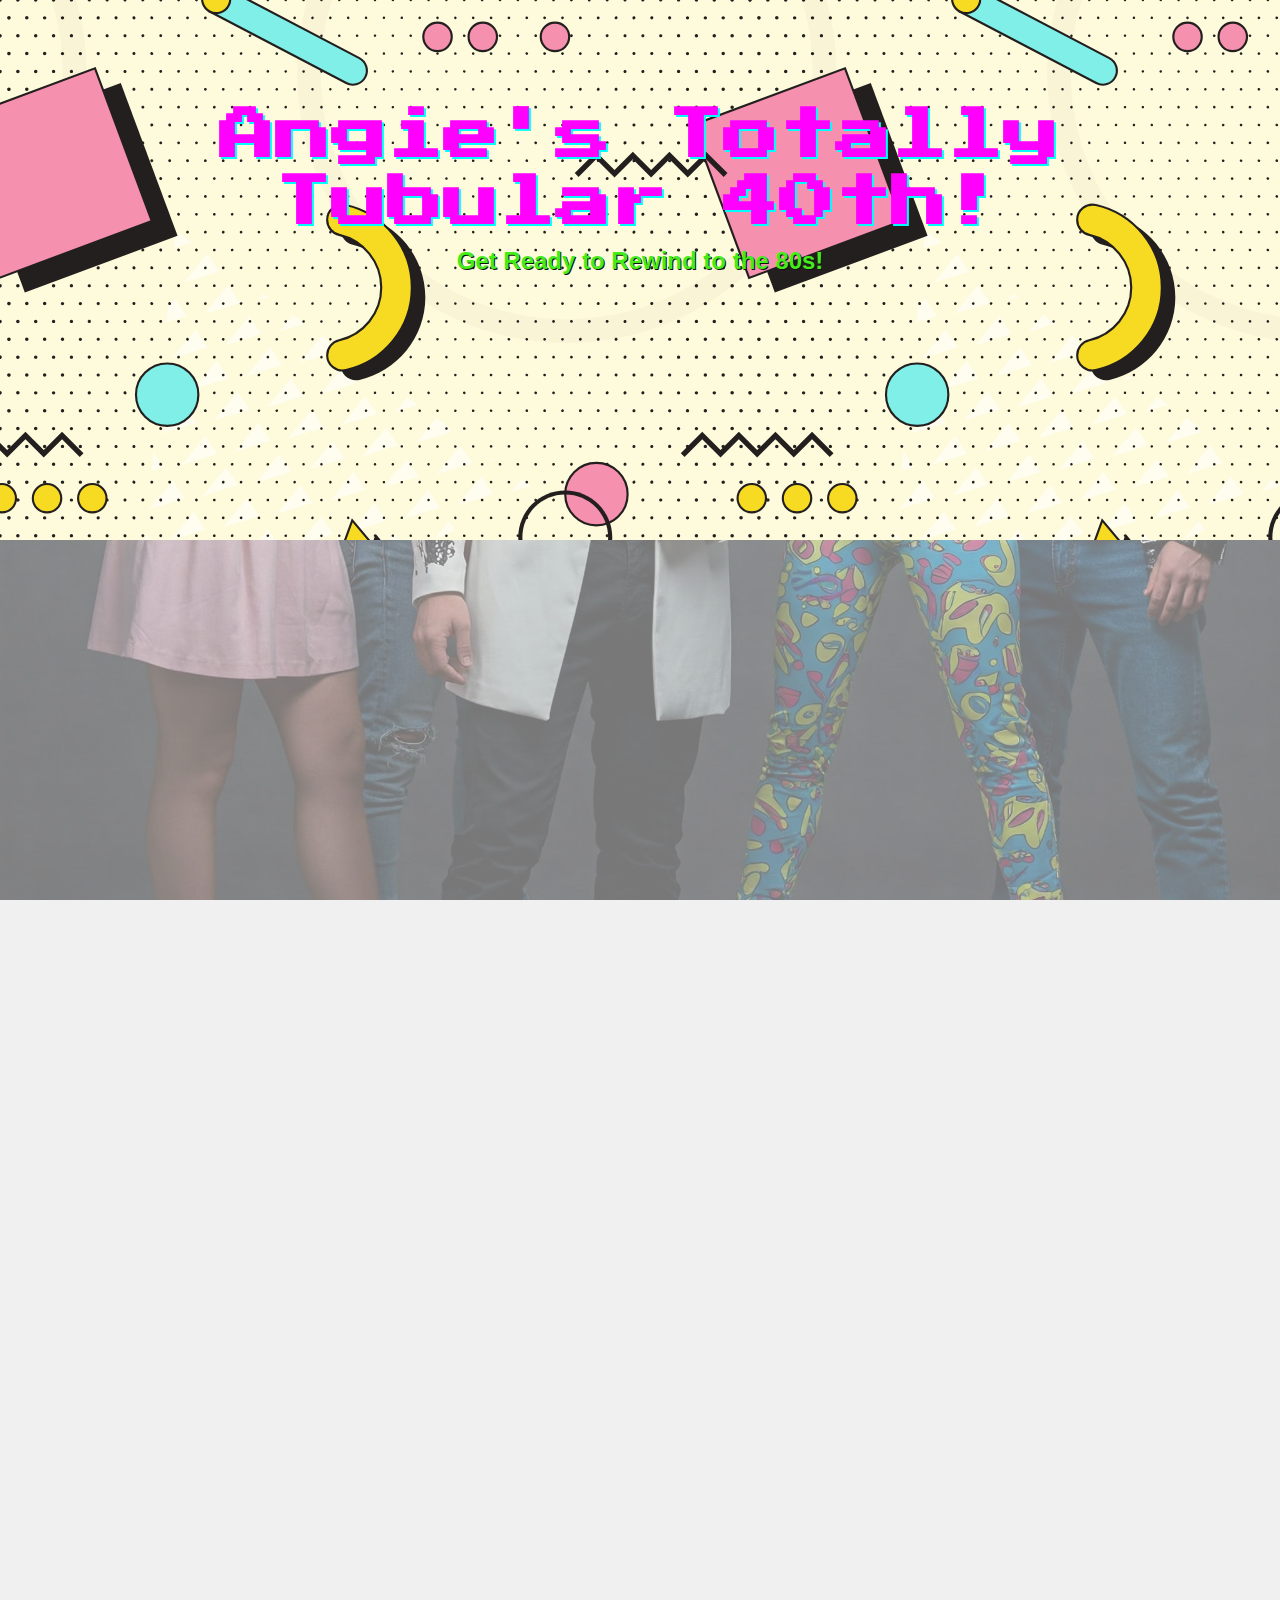
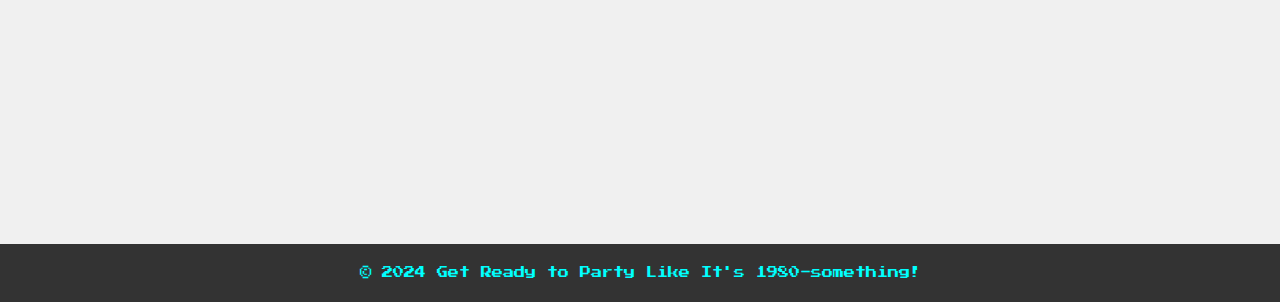
<file: docs/index.html>
<!DOCTYPE html>
<html lang="en">
<head>
    <meta charset="UTF-8">
    <meta name="viewport" content="width=device-width, initial-scale=1.0">
    <title>Angie's Awesome 80s Bash!</title>
    <link href="https://fonts.googleapis.com/css2?family=Press+Start+2P&display=swap" rel="stylesheet">
    <link rel="stylesheet" href="css/style.css">
</head>
<body>
    <div class="carousel-container">
        <img src="img/80s_bg2.jpg" alt="80s Background Details" class="carousel-image">
        <img src="img/80s_bg3.jpg" alt="80s Background Dress Code" class="carousel-image">
        <img src="img/80s_bg4.jpg" alt="80s Background Dress Code" class="carousel-image">
        <img src="img/Gemini_Generated_Image_niv4bwniv4bwniv4%20(1).jpeg" alt="80s Background Dress Code" class="carousel-image">
        <img src="img/80s_bg6.jpg" alt="80s Background Dress Code" class="carousel-image">
        <img src="img/80s_bg7.jpg" alt="80s Background Dress Code" class="carousel-image">
        <img src="img/80s_bg8.jpg" alt="80s Background Dress Code" class="carousel-image">
        <img src="img/Gemini_Generated_Image_phal9fphal9fphal%20(1).jpeg" alt="80s Background Dress Code" class="carousel-image">
        <img src="img/80s_bg10.jpg" alt="80s Background Dress Code" class="carousel-image">
        <img src="img/80s_bg1.jpg" alt="80s Background Hero" class="carousel-image">
    </div>

    <header class="hero-section" style="background-image: url('img/memphis_bg.png');">
        <div class="hero-text animated-element">
            <h1>Angie's Totally Tubular 40th!</h1>
            <h2>Get Ready to Rewind to the 80s!</h2>
        </div>
        <iframe src="https://www.youtube.com/embed/pIgZ7gMze7A?si=WfrhItrTqmVzyBpw&autoplay=1" title="YouTube video player" frameborder="0" allow="accelerometer; autoplay; clipboard-write; encrypted-media; gyroscope; picture-in-picture; web-share" referrerpolicy="strict-origin-when-cross-origin" allowfullscreen></iframe>
    </header>

    <main>
        <section class="info-section animated-element" id="details" >
            <h2>Party Deets!</h2>
            <p><strong>Date:</strong> Saturday, September 6th, 2025</p>
            <p><strong>Time:</strong> 3pm 'til late. No kids after 8pm.</p>
            <p><strong>Venue:</strong> 44 Smarts rd, Barrengarry. Take the driveway to the right when you arrive. Park where indicated only</p>
        </section>

        <section class="info-section animated-element" id="dress-code">
            <h2>Dress Code: 80s MAX!</h2>
            <p>It was the decade for subcultures! Think mullets, leg warmers, neon, big hair, acid wash, Members Only jackets, shoulder pads... you get the picture! Best costume wins a rad prize!</p>
            <h3>NO EFFORT?</h3>
            <h3>NO ENTRY!</h3>
        </section>

        <section class="info-section animated-element" id="rsvp">
            <h2>RSVP</h2>
            <p><a href="https://forms.gle/Xfxv4oujKniFWL956#">Let us know</a> if you can make it by August 25th! Family & Friends welcome! </p>
        </section>

        <section class="info-section animated-element" id="food">
            <h2>Food & drinks</h2>
            <p>There will be some food. Let us know dietaries and RSVP <a href="https://forms.gle/Xfxv4oujKniFWL956#">HERE</a></p>
            <p>There will be a cocktail bar to purchase bodacious drinks! Otherwise BYO your drinks of choice.</p>
        </section>

        <section class="info-section animated-element" id="accomodation">
          <h2>Camping</h2>
          <p>You are welcome to camp on our land for the weekend or as long as you like. Fill out the form <a href="https://forms.gle/Xfxv4oujKniFWL956#">HERE</a> to let us know what you need to have a comfy stay</p>
        </section>

<section class="info-section animated-element" id="Families">
          <h2>Families</h2>
          <p>Kids are most welcome to come and dance and party with us until 8pm!</p>
          <p>Jasper & Henry will be there breakdancing with us all! However, after the entertainment finishes, at around 8pm we’ll turn the music up and dance the night away.</p>
          <p>We want everyone to be able to relax and party, so if you’ll have kids with you and would want to join in for a communal nanny service to take the kids in the house, until you're ready to leave. Let us know on the <a href="https://forms.gle/Xfxv4oujKniFWL956#">RSVP form</a></p>
        </section>

        
        <section class="info-section animated-element" id="lodging">
          <h2>Lodging</h2>
          <p> If you’re coming to KV for the weekend. We recommend these places:</p>
          <ul>
            <li><a href="https://glenmack.com.au/" target="_blank">Glenmack caravan park</a> - simple cabins</li>
            <li><a href="https://holidayhaven.com.au/kangaroo-valley/" target="_blank">Holiday Haven</a> - camping with facilities + cabins</li>
            <li><a href="https://wildes.com.au/" target="_blank">Wildes Motel</a> - fancy motel in town</li>
            <li><a href="https://www.kangaroovalleygetaways.com.au/" target="_blank">Kangaroo Valley Getaways</a> - houses/cabins to rent</li>
            <li><a href="https://kangaroovalleyescapes.com/" target="_blank">Kangaroo Valley Escapes</a> - fancy & mid level houses </li>
            <li><a href="https://www.supercallaprivateproperties.com.au/" target="_blank">Supercalla Properties</a> - large fancy houses</li>
          </ul>
        </section>

        <section class="info-section animated-element" id="transportation">
          <h3>Travel</h3>
          <p>Please carpool wherever possible. Or call <a href="tel:+61402573886">KVPlanB - 0402573886</a> for a ride. </p>
        </section>  


        <section class="animated-element" id="pacman-animation-section" style="margin-top: 2em; margin-bottom: 2em;">
            <svg xmlns="http://www.w3.org/2000/svg"
                 viewBox="0 0 500 100"
                 preserveAspectRatio="xMidYMid meet"
                 style="display: block; width: 100%; max-width: 500px; margin: 0 auto;">
              <title>Pac-Man Animation (Looping)</title>
              <desc>An animation of Pac-Man moving from left to right, eating dots, and looping. Pac-Man is yellow with a chomping mouth. The dots are white and disappear as Pac-Man eats them, then reappear for each loop. The background is black.</desc>

              <!-- Background -->
              <rect width="100%" height="100%" fill="#000000"/>

              <!-- Dots -->
              <g id="dots-group">
                <!-- Dot 1 (Eaten at ~0.45s) -->
                <circle cx="70" cy="50" r="3" fill="white">
                  <animate attributeName="r" values="3;3;0;3" keyTimes="0;0.09;0.11;1" dur="5s" repeatCount="indefinite" />
                </circle>
                <!-- Dot 2 (Eaten at ~0.91s) -->
                <circle cx="110" cy="50" r="3" fill="white">
                  <animate attributeName="r" values="3;3;0;3" keyTimes="0;0.182;0.202;1" dur="5s" repeatCount="indefinite" />
                </circle>
                <!-- Dot 3 (Eaten at ~1.36s) -->
                <circle cx="150" cy="50" r="3" fill="white">
                  <animate attributeName="r" values="3;3;0;3" keyTimes="0;0.272;0.292;1" dur="5s" repeatCount="indefinite" />
                </circle>
                <!-- Dot 4 (Eaten at ~1.82s) -->
                <circle cx="190" cy="50" r="3" fill="white">
                  <animate attributeName="r" values="3;3;0;3" keyTimes="0;0.364;0.384;1" dur="5s" repeatCount="indefinite" />
                </circle>
                <!-- Dot 5 (Eaten at ~2.27s) -->
                <circle cx="230" cy="50" r="3" fill="white">
                  <animate attributeName="r" values="3;3;0;3" keyTimes="0;0.454;0.474;1" dur="5s" repeatCount="indefinite" />
                </circle>
                <!-- Dot 6 (Eaten at ~2.73s) -->
                <circle cx="270" cy="50" r="3" fill="white">
                  <animate attributeName="r" values="3;3;0;3" keyTimes="0;0.546;0.566;1" dur="5s" repeatCount="indefinite" />
                </circle>
                <!-- Dot 7 (Eaten at ~3.18s) -->
                <circle cx="310" cy="50" r="3" fill="white">
                  <animate attributeName="r" values="3;3;0;3" keyTimes="0;0.636;0.656;1" dur="5s" repeatCount="indefinite" />
                </circle>
                <!-- Dot 8 (Eaten at ~3.64s) -->
                <circle cx="350" cy="50" r="3" fill="white">
                  <animate attributeName="r" values="3;3;0;3" keyTimes="0;0.728;0.748;1" dur="5s" repeatCount="indefinite" />
                </circle>
                <!-- Dot 9 (Eaten at ~4.09s) -->
                <circle cx="390" cy="50" r="3" fill="white">
                  <animate attributeName="r" values="3;3;0;3" keyTimes="0;0.818;0.838;1" dur="5s" repeatCount="indefinite" />
                </circle>
                <!-- Dot 10 (Eaten at ~4.55s) -->
                <circle cx="430" cy="50" r="3" fill="white">
                  <animate attributeName="r" values="3;3;0;3" keyTimes="0;0.91;0.93;1" dur="5s" repeatCount="indefinite" />
                </circle>
              </g>

              <!-- Pac-Man -->
              <g id="pacman-group">
                <animateTransform
                    attributeName="transform"
                    type="translate"
                    from="30 50"
                    to="470 50"
                    dur="5s"
                    repeatCount="indefinite"
                    id="pacmanMoveAnim"/>

                <path id="pacman-body" fill="yellow" stroke="black" stroke-width="0.5"
                      d="M 0,0 L 19.92,-1.74 A 20,20 0 1 0 19.92,1.74 Z">
                  <animate attributeName="d"
                           values="M 0,0 L 16.38,-11.47 A 20,20 0 1 0 16.38,11.47 Z;
                                   M 0,0 L 19.92,-1.74 A 20,20 0 1 0 19.92,1.74 Z;
                                   M 0,0 L 16.38,-11.47 A 20,20 0 1 0 16.38,11.47 Z"
                           dur="0.4s"
                           repeatCount="indefinite" />
                </path>
              </g>
            </svg>
        </section>
    </main>

    <footer>
        <p>&copy; 2024 Get Ready to Party Like It's 1980-something!</p>
    </footer>

    <script src="js/script.js"></script>
</body>
</html>
</file>
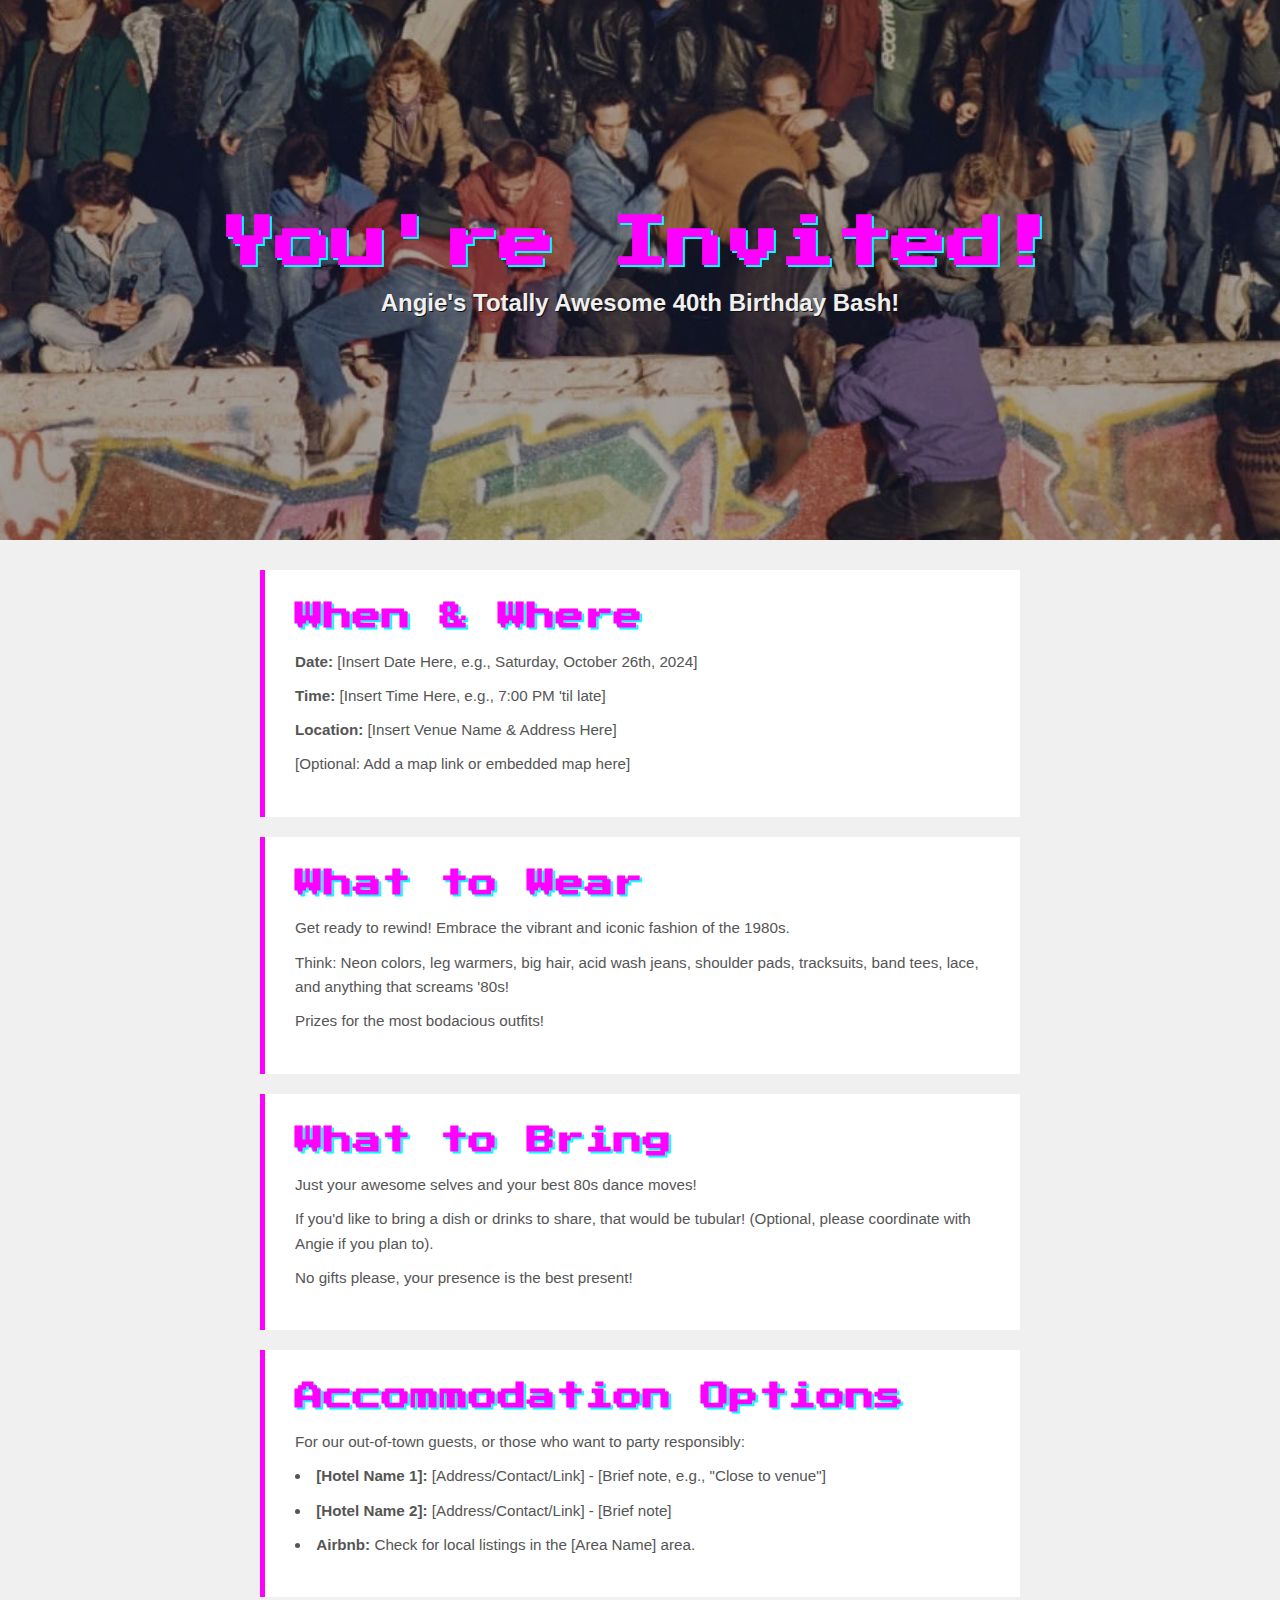
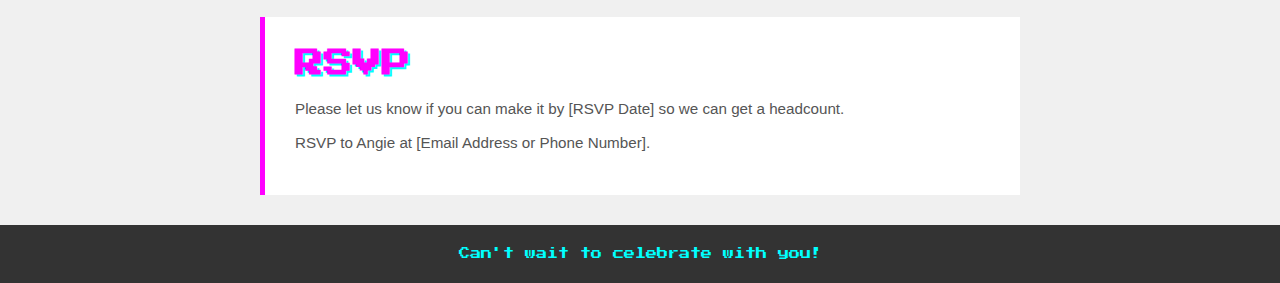
<file: site/index.html>
<!DOCTYPE html>
<html lang="en">
<head>
    <meta charset="UTF-8">
    <meta name="viewport" content="width=device-width, initial-scale=1.0">
    <title>Angie's 40th Birthday Bash!</title>
    <link rel="stylesheet" href="css/style.css">
    <!-- 80s inspired font from Google Fonts -->
    <link href="https://fonts.googleapis.com/css2?family=Press+Start+2P&display=swap" rel="stylesheet">
</head>
<body>
    <header class="hero-section">
        <div class="carousel-container">
            <!-- Replace with your actual 80s images in the img/ folder -->
            <img src="img/placeholder-80s-1.jpg" alt="80s theme image 1" class="carousel-image">
            <img src="img/placeholder-80s-2.jpg" alt="80s theme image 2" class="carousel-image">
            <img src="img/placeholder-80s-3.jpg" alt="80s theme image 3" class="carousel-image">
            <!-- Add more images as needed -->
        </div>
        <div class="hero-text">
            <h1>You're Invited!</h1>
            <h2>Angie's Totally Awesome 40th Birthday Bash!</h2>
        </div>
    </header>

    <main>
        <section id="when-where" class="info-section">
            <h2>When & Where</h2>
            <p><strong>Date:</strong> [Insert Date Here, e.g., Saturday, October 26th, 2024]</p>
            <p><strong>Time:</strong> [Insert Time Here, e.g., 7:00 PM 'til late]</p>
            <p><strong>Location:</strong> [Insert Venue Name & Address Here]</p>
            <p>[Optional: Add a map link or embedded map here]</p>
        </section>

        <section id="dress-code" class="info-section">
            <h2>What to Wear</h2>
            <p>Get ready to rewind! Embrace the vibrant and iconic fashion of the 1980s.</p>
            <p>Think: Neon colors, leg warmers, big hair, acid wash jeans, shoulder pads, tracksuits, band tees, lace, and anything that screams '80s!</p>
            <p>Prizes for the most bodacious outfits!</p>
        </section>

        <section id="what-to-bring" class="info-section">
            <h2>What to Bring</h2>
            <p>Just your awesome selves and your best 80s dance moves!</p>
            <p>If you'd like to bring a dish or drinks to share, that would be tubular! (Optional, please coordinate with Angie if you plan to).</p>
            <p>No gifts please, your presence is the best present!</p>
        </section>

        <section id="accommodation" class="info-section">
            <h2>Accommodation Options</h2>
            <p>For our out-of-town guests, or those who want to party responsibly:</p>
            <ul>
                <li><strong>[Hotel Name 1]:</strong> [Address/Contact/Link] - [Brief note, e.g., "Close to venue"]</li>
                <li><strong>[Hotel Name 2]:</strong> [Address/Contact/Link] - [Brief note]</li>
                <li><strong>Airbnb:</strong> Check for local listings in the [Area Name] area.</li>
            </ul>
        </section>

        <section id="rsvp" class="info-section">
            <h2>RSVP</h2>
            <p>Please let us know if you can make it by [RSVP Date] so we can get a headcount.</p>
            <p>RSVP to Angie at [Email Address or Phone Number].</p>
        </section>
    </main>

    <footer>
        <p>Can't wait to celebrate with you!</p>
    </footer>

    <script src="js/script.js"></script>
</body>
</html>
</file>
<file: docs/css/style.css>
/* Basic Reset */
* {
    margin: 0;
    padding: 0;
    box-sizing: border-box;
}

body {
    font-family: 'Arial', sans-serif; /* Fallback font */
    line-height: 1.6;
    color: #333;
    background-color: #f0f0f0; /* Light background for contrast */
    /* Consider an 80s pattern or a subtle gradient later */
    
}

/* 80s Font - Apply to specific elements or globally */
h1, h2, h3 {
    font-family: 'Press Start 2P', cursive; /* 80s pixel font */
    color: #FF00FF; /* Magenta - very 80s */
    text-shadow: 2px 2px #00FFFF; /* Cyan shadow - also very 80s */
    margin-bottom: 0.5em;
    line-height: 1.2;
}

h1 {
    font-size: 1.8rem; /* Adjust for mobile */
}

h2 {
    font-size: 1.4rem; /* Adjust for mobile */
}

/* Header & Hero Section */
.hero-section {
    min-height: 60vh; /* Ensure it's tall enough on mobile */
    display: flex;
    flex-direction: column;
    justify-content: center;
    align-items: center;
    text-align: center;
    color: white;
    padding: 20px;
    position: relative; /* To ensure hero-text z-index works correctly */
    z-index: 1; /* To be above the fixed carousel if needed, works with hero-text z-index */
}

.carousel-container {
    position: fixed; /* Fixed to viewport */
    top: 0;
    left: 0;
    width: 100vw; /* Full viewport width */
    height: 100vh; /* Full viewport height */
    z-index: -1;  /* Behind all page content */
    opacity:0.5;
}

.carousel-image {
    width: 100%;
    height: 100%;
    object-fit: cover; /* Cover the area, might crop */
    position: absolute;
    top: 0;
    left: 0;
    opacity: 0;
    transition: opacity 1s ease-in-out;
}

.carousel-image.active {
    opacity: 1; /* Full opacity for background image */
}

.hero-text {
    position: relative; /* Ensure text is above carousel overlay */
    z-index: 2;
}

.hero-text h1 {
    font-size: 2.8rem; /* Larger for hero */
    margin-bottom: 0.2em;
}
.hero-text h2 {
    font-size: 1.4rem;
    font-family: 'Arial', sans-serif; /* More readable for subtitle */
    text-shadow: 1px 1px #111;
    color: #44ec1a;;
}

/* Ensure main content is stacked correctly above the fixed carousel */
main {
    position: relative; /* Establishes a stacking context */
    z-index: 1;       /* Places it on the same level as .hero-section.
                         Since main comes after hero-section in the DOM,
                         it will render on top, allowing .info-section
                         to appear above the fixed carousel. */
}

/* Info Sections */
.info-section {
    padding: 20px 15px;
    margin-top: 30vh;
    margin-bottom: 70vh;
    margin-left:1em;
    margin-right:1em;
    background-color: #fff; /* White cards for content */
    border-left: 5px solid #FF00FF; /* 80s accent color */
    /* background-image: url(../img/memphis_bg.png); */
}

.info-section h2 {
    margin-bottom: 15px;
}

.info-section p, .info-section li {
    margin-bottom: 10px;
    font-size: 0.95rem;
    color: #555;
}

.info-section ul {
    list-style-position: inside;
    padding-left: 0;
}

/* Footer */
footer {
    text-align: center;
    padding: 20px;
    background-color: #333;
    color: #00FFFF; /* Cyan text on dark background */
    font-family: 'Press Start 2P', cursive;
    font-size: 0.7rem;
}

/* Desktop and larger screens - Example */
@media (min-width: 768px) {
    h1 { font-size: 2.5rem; }
    h2 { font-size: 1.8rem; }
    .hero-text h1 { font-size: 3.5rem; }
    .hero-text h2 { font-size: 1.5rem; }

    main {
        max-width: 800px;
        margin: 30px auto;
        padding: 0 20px;
        display: grid; /* Example: use grid for layout on larger screens */
        grid-template-columns: 1fr;
        gap: 20px;
    }

    .info-section {
        padding: 30px;
    }
}

/* For scroll-driven animations (see js/script.js) */
.animated-element {
    opacity: 0;
    transform: translateY(30px);
    transition: opacity 0.6s ease-out, transform 0.6s ease-out;
}

.animated-element.in-view {
    opacity: 1;
    transform: translateY(0);
}
</file>
<file: site/css/style.css>
/* Basic Reset */
* {
    margin: 0;
    padding: 0;
    box-sizing: border-box;
}

body {
    font-family: 'Arial', sans-serif; /* Fallback font */
    line-height: 1.6;
    color: #333;
    background-color: #f0f0f0; /* Light background for contrast */
    /* Consider an 80s pattern or a subtle gradient later */
}

/* 80s Font - Apply to specific elements or globally */
h1, h2, h3 {
    font-family: 'Press Start 2P', cursive; /* 80s pixel font */
    color: #FF00FF; /* Magenta - very 80s */
    text-shadow: 2px 2px #00FFFF; /* Cyan shadow - also very 80s */
    margin-bottom: 0.5em;
    line-height: 1.2;
}

h1 {
    font-size: 1.8rem; /* Adjust for mobile */
}

h2 {
    font-size: 1.4rem; /* Adjust for mobile */
}

/* Header & Hero Section */
.hero-section {
    position: relative;
    min-height: 60vh; /* Ensure it's tall enough on mobile */
    display: flex;
    flex-direction: column;
    justify-content: center;
    align-items: center;
    text-align: center;
    color: white;
    overflow: hidden; /* For carousel images */
    padding: 20px;
    background-color: #222; /* Fallback if images don't load */
}

.carousel-container {
    position: absolute;
    top: 0;
    left: 0;
    width: 100%;
    height: 100%;
    z-index: 1; /* Behind the text */
}

.carousel-image {
    width: 100%;
    height: 100%;
    object-fit: cover; /* Cover the area, might crop */
    position: absolute;
    top: 0;
    left: 0;
    opacity: 0;
    transition: opacity 1s ease-in-out;
}

.carousel-image.active {
    opacity: 0.6; /* Slight dim for text readability over image */
}

.hero-text {
    position: relative; /* Ensure text is above carousel overlay */
    z-index: 2;
}

.hero-text h1 {
    font-size: 2.2rem; /* Larger for hero */
    margin-bottom: 0.2em;
}
.hero-text h2 {
    font-size: 1.1rem;
    font-family: 'Arial', sans-serif; /* More readable for subtitle */
    text-shadow: 1px 1px #111;
    color: #f0f0f0;
}


/* Info Sections */
.info-section {
    padding: 20px 15px;
    margin-bottom: 10px;
    background-color: #fff; /* White cards for content */
    border-left: 5px solid #FF00FF; /* 80s accent color */
}

.info-section h2 {
    margin-bottom: 15px;
}

.info-section p, .info-section li {
    margin-bottom: 10px;
    font-size: 0.95rem;
    color: #555;
}

.info-section ul {
    list-style-position: inside;
    padding-left: 0;
}

/* Footer */
footer {
    text-align: center;
    padding: 20px;
    background-color: #333;
    color: #00FFFF; /* Cyan text on dark background */
    font-family: 'Press Start 2P', cursive;
    font-size: 0.7rem;
}

/* Desktop and larger screens - Example */
@media (min-width: 768px) {
    h1 { font-size: 2.5rem; }
    h2 { font-size: 1.8rem; }
    .hero-text h1 { font-size: 3.5rem; }
    .hero-text h2 { font-size: 1.5rem; }

    main {
        max-width: 800px;
        margin: 30px auto;
        padding: 0 20px;
        display: grid; /* Example: use grid for layout on larger screens */
        grid-template-columns: 1fr;
        gap: 20px;
    }

    .info-section {
        padding: 30px;
        margin-bottom: 0; /* Gap handles spacing */
    }
}

/* For scroll-driven animations (see js/script.js) */
.animated-element {
    opacity: 0;
    transform: translateY(30px);
    transition: opacity 0.6s ease-out, transform 0.6s ease-out;
}

.animated-element.in-view {
    opacity: 1;
    transform: translateY(0);
}
</file>
